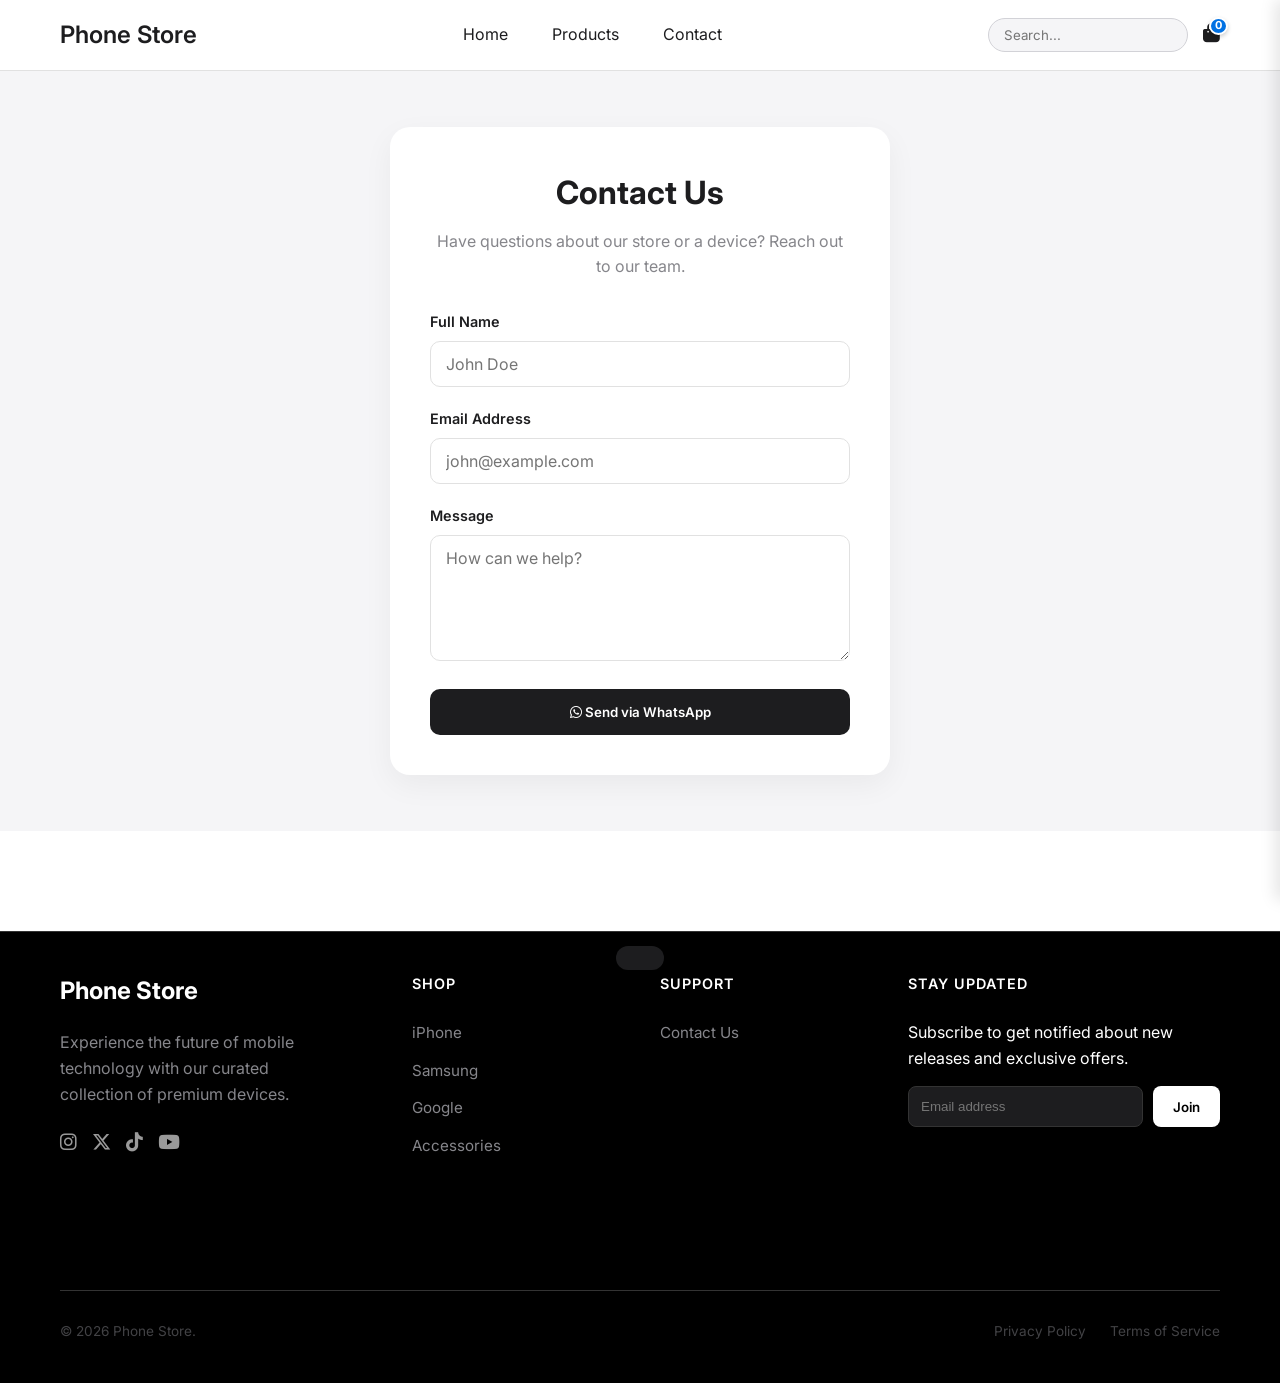
<file: contact.html>
<!DOCTYPE html>
<html lang="en">
<head>
    <meta charset="UTF-8">
    <meta name="viewport" content="width=device-width, initial-scale=1.0">
    <title>Contact Us | PixelGrid</title>
    <link href="https://fonts.googleapis.com/css2?family=Inter:wght@400;600&display=swap" rel="stylesheet">
    <link rel="stylesheet" href="https://cdnjs.cloudflare.com/ajax/libs/font-awesome/6.4.0/css/all.min.css">
    <link rel="stylesheet" href="style.css">
</head>
<body>

<nav class="navbar">
    <div class="nav-container">
        <h1 class="logo" onclick="window.location.href='index.html'" style="cursor:pointer;">Phone Store</h1>
        
        <div class="nav-links-wrapper" id="navLinks">
            <a href="index.html">Home</a>
            <a href="catalog.html">Products</a>
				<a href="contact.html">Contact</a>
        </div>

        <div class="nav-icons" style="display: flex; align-items: center; gap: 15px;">
            <div class="search-container">
                <input type="text" placeholder="Search..." onkeyup="handleLiveSearch(this.value)">
                <div id="searchDropdown" class="search-dropdown"></div>
            </div>
            
            <div class="nav-icons" style="display: flex; align-items: center; gap: 15px;">
    <div class="cart-icon" onclick="toggleCart()" style="cursor: pointer; position: relative;">
        <i class="fa-solid fa-bag-shopping" style="font-size: 1.2rem;"></i>
        <span id="cart-count" class="badge">0</span>
    </div>

    <div class="menu-toggle" onclick="toggleMobileMenu()" style="cursor: pointer;">
        <i class="fa-solid fa-bars" style="font-size: 1.2rem;"></i>
    </div>
</div>
        </div>
    </div>
</nav>

    <main class="contact-main">
        <div class="contact-container">
            <h2>Contact Us</h2>
            <p>Have questions about our store or a device? Reach out to our team.</p>
            
            <form id="whatsappContactForm" class="contact-form">
    <div class="form-group">
        <label for="name">Full Name</label>
        <input type="text" id="contactName" placeholder="John Doe" required>
    </div>
    
    <div class="form-group">
        <label for="email">Email Address</label>
        <input type="email" id="contactEmail" placeholder="john@example.com" required>
    </div>
    
    <div class="form-group">
        <label for="message">Message</label>
        <textarea id="contactMessage" rows="5" placeholder="How can we help?" required></textarea>
    </div>
    
    <button type="submit" class="submit-btn">
        <i class="fa-brands fa-whatsapp"></i> Send via WhatsApp
    </button>
</form>
        </div>
    </main>

    <footer class="footer">
    <div class="container">
        <div class="footer-grid">
            <div class="footer-col brand-col">
                <h2 class="footer-logo">Phone Store</h2>
                <p>Experience the future of mobile technology with our curated collection of premium devices.</p>
                <div class="social-links">
                    <a href="#"><i class="fa-brands fa-instagram"></i></a>
                    <a href="#"><i class="fa-brands fa-x-twitter"></i></a>
                    <a href="#"><i class="fa-brands fa-tiktok"></i></a>
                    <a href="#"><i class="fa-brands fa-youtube"></i></a>
                </div>
            </div>

            <div class="footer-col">
                <h4>Shop</h4>
                <ul>
                    <li><a href="catalog.html?brand=iPhone">iPhone</a></li>
                    <li><a href="catalog.html?brand=Samsung">Samsung</a></li>
                    <li><a href="catalog.html?brand=Google">Google</a></li>
                    <li><a href="catalog.html?brand=Wearable">Accessories</a></li>
                </ul>
            </div>

            <div class="footer-col">
                <h4>Support</h4>
                <ul>
                    <li><a href="contact.html">Contact Us</a></li>
                </ul>
            </div>

            <div class="footer-col newsletter-col">
                <h4>Stay Updated</h4>
                <p>Subscribe to get notified about new releases and exclusive offers.</p>
                <form class="newsletter-form">
                    <input type="email" placeholder="Email address" required>
                    <button type="submit">Join</button>
                </form>
            </div>
        </div>

        <div class="footer-bottom">
            <div class="footer-copy">
                &copy; 2026 Phone Store.
            </div>
            <div class="footer-legal">
                <a href="#">Privacy Policy</a>
                <a href="#">Terms of Service</a>
            </div>
        </div>
    </div>
</footer>

	 <div id="toastNotification" class="toast"></div>

	 <div id="cartSidebar" class="cart-sidebar">
    <div class="cart-header">
        <h3>Your Bag</h3>
        <button class="close-btn" onclick="toggleCart()"><i class="fa-solid fa-xmark" style="font-size: 1.2rem;"></i></button>
    </div>
    
    <div id="cartItems" class="cart-items-container">
        </div>

    <div class="cart-footer">
        <div class="cart-total">
            <span>Total:</span>
            <span id="cartTotalValue">$0.00</span>
        </div>
		  
		  
    <button onclick="clearCart()" class="clear-btn" style="">
        Clear Bag
    </button>
    
    <button class="btn-whatsapp" onclick="checkoutWhatsApp()">
        <i class="fa-brands fa-whatsapp" style="font-size: 1.2rem;"></i>
        Order via WhatsApp
    </button>

        <button class="checkout-btn" onclick="alert('Proceeding to Checkout...')">Checkout</button>
    </div>
</div>
<div id="cartOverlay" class="cart-overlay" onclick="toggleCart()"></div>
<div id="clearCartModal" class="modal-overlay">
    <div class="modal-content">
        <i class="fa-solid fa-trash-can" style="font-size: 40px; color: #ff3b30; margin-bottom: 15px;"></i>
        <h3>Empty your bag?</h3>
        <p>This will remove all items from your current selection.</p>
        <div class="modal-btns">
            <button class="btn-cancel" onclick="closeClearModal()">Cancel</button>
            <button class="btn-confirm-delete" onclick="executeClearCart()">Clear Bag</button>
        </div>
    </div>
</div>
    <script src="script.js"></script>
</body>
</html>
</file>
<file: style.css>
/* General Reset */
* {
    margin: 0;
    padding: 0;
    box-sizing: border-box;
}

:root {
    --primary-bg: #FFFFFF;
    --secondary-bg: #F5F5F7;
    --text-primary: #1D1D1F;
    --text-secondary: #86868B;
    --accent: #0066CC;
    --border-radius: 12px;
}

body {
    font-family: 'Inter', sans-serif;
    color: var(--text-primary);
    background-color: var(--primary-bg);
    line-height: 1.6;
}

body > .badge, 
body > #cart-count {
    display: none !important;
}

/* This class will be added to the body via JavaScript */
body.no-scroll {
    overflow: hidden;
    height: 100vh;
}

.container {
    max-width: 1200px;
    margin: 0 auto;
    padding: 0 20px;
}

/* Navigation */
.navbar {
    background: var(--primary-bg);
    border-bottom: 1px solid #e1e1e1;
    position: sticky;
    top: 0;
    z-index: 2000;
}

.nav-container {
    display: flex;
    justify-content: space-between;
    align-items: center;
    height: 70px;
    max-width: 1200px;
    margin: 0 auto;
    padding: 0 20px;
}

.logo {
    font-size: 24px;
    font-weight: 600;
    text-decoration: none;
    color: var(--text-primary);
}

.nav-links {
    display: flex;
    list-style: none;
    gap: 30px;
}

.nav-links a {
    text-decoration: none;
    color: var(--text-primary);
    font-weight: 400;
    font-size: 14px;
    transition: color 0.3s;
}

.nav-links a:hover {
    color: var(--accent);
}

.nav-icons {
    display: flex;
    gap: 20px;
    align-items: center;
}

.nav-icons i {
    font-size: 18px;
    color: var(--text-primary);
}

.hamburger {
    display: none;
    cursor: pointer;
}

.hamburger span {
    display: block;
    width: 25px;
    height: 3px;
    background: var(--text-primary);
    margin: 5px;
}

/* Hero Section */
.hero {
    background-color: var(--secondary-bg);
    padding: 100px 0;
}

.hero-wrapper {
    display: flex;
    align-items: center;
    gap: 50px;
}

.hero-content h1 {
    font-size: 56px;
    line-height: 1.1;
    margin-bottom: 15px;
}

.hero-content h2 {
    font-size: 24px;
    font-weight: 400;
    color: var(--text-secondary);
    margin-bottom: 30px;
}

.hero-btns {
    display: flex;
    gap: 15px;
}

.btn {
    padding: 12px 30px;
    border-radius: var(--border-radius);
    font-weight: 600;
    cursor: pointer;
    transition: 0.3s;
    font-size: 16px;
	 font-family: 'Inter', sans-serif;	
}

.btn-blue {
    background: var(--accent);
    color: #fff;
    border: none;
}

.btn-outline {
    background: transparent;
    border: 1px solid var(--text-secondary);
    color: var(--text-primary);
}

.btn:hover {
    transform: scale(1.03);
}

.hero-image img {
    width: 100%;
    max-width: 500px;
}

/* Trust Bar */
.trust-bar {
    background: var(--secondary-bg);
    padding: 40px 0;
    border-top: 1px solid #e1e1e1;
}

.trust-grid {
    display: grid;
    grid-template-columns: repeat(3, 1fr);
    gap: 20px;
}

.badge {
    display: flex;
    align-items: center;
    gap: 15px;
}

.badge i {
    font-size: 24px;
    color: var(--accent);
}

.badge h3 { font-size: 16px; }
.badge p { font-size: 14px; color: var(--text-secondary); }

/* Categories */
.section-title {
    text-align: center;
    font-size: 32px;
    margin: 60px 0 40px;
}

.category-grid {
    display: grid;
    grid-template-columns: repeat(4, 1fr);
    gap: 20px;
}

.cat-card {
    text-align: center;
    cursor: pointer;
    transition: 0.3s;
}

.cat-img {
    background: var(--secondary-bg);
    height: 120px;
    display: flex;
    align-items: center;
    justify-content: center;
    border-radius: var(--border-radius);
    margin-bottom: 10px;
}

.cat-img i { font-size: 40px; color: var(--text-primary); }

.cat-card:hover { transform: translateY(-5px); }

/* Products */
.product-grid {
    display: grid;
    grid-template-columns: repeat(4, 1fr);
    gap: 25px;
    margin-bottom: 80px;
}

.product-card {
    background: #fff;
    padding: 20px;
    border-radius: var(--border-radius);
    box-shadow: 0 4px 20px rgba(0,0,0,0.05);
    text-align: center;
    transition: 0.3s;
}

.product-card:hover { box-shadow: 0 10px 30px rgba(0,0,0,0.1); }

.product-card img {
    width: 100%;
    border-radius: 8px;
    margin-bottom: 15px;
}

.rating { color: #FFCC00; font-size: 12px; margin-bottom: 5px; }
.rating span { color: var(--text-secondary); margin-left: 5px; }

.price { font-weight: 600; margin-bottom: 15px; }

.btn-add {
    width: 100%;
    padding: 10px;
    border-radius: var(--border-radius);
    background: transparent;
    border: 1px solid var(--accent);
    color: var(--accent);
    font-weight: 600;
    cursor: pointer;
    transition: 0.3s;
	 font-family: 'Inter', sans-serif;
}

.btn-add:hover { background: var(--accent); color: #fff; }

/* Promo Banner */
.promo-banner {
    background: var(--accent);
    color: #fff;
    text-align: center;
    padding: 80px 0;
}

.countdown {
    display: flex;
    justify-content: center;
    gap: 20px;
    margin: 30px 0;
}

.time-box {
    background: #000;
    padding: 15px;
    border-radius: 8px;
    min-width: 80px;
}

.time-box span { font-size: 24px; font-weight: 600; display: block; }
.time-box p { font-size: 12px; text-transform: uppercase; opacity: 0.7; }

.btn-white {
    background: #fff;
    color: var(--accent);
    border: none;
}

/* Testimonials */
.testimonial-grid {
    display: grid;
    grid-template-columns: repeat(3, 1fr);
    gap: 20px;
    margin-bottom: 80px;
}

.test-card {
    background: var(--secondary-bg);
    padding: 30px;
    border-radius: var(--border-radius);
}

.quote { font-style: italic; margin: 15px 0; }
.author { font-weight: 600; }

/* Footer */
.footer {
    background: var(--text-primary);
    color: #fff;
    padding: 80px 0 40px;
}

.footer-grid {
    display: grid;
    grid-template-columns: repeat(4, 1fr);
    gap: 40px;
    padding-bottom: 60px;
}

.footer-col h4 { margin-bottom: 20px; }
.footer-col ul { list-style: none; }
.footer-col ul li { margin-bottom: 10px; }
.footer-col ul li a { color: var(--text-secondary); text-decoration: none; transition: 0.3s; }
.footer-col ul li a:hover { color: #fff; }

.socials { display: flex; gap: 15px; margin-top: 20px; }
.socials i { font-size: 20px; }

.input-group { display: flex; }
.input-group input {
    padding: 10px;
    border: none;
    border-radius: 6px 0 0 6px;
    outline: none;
    width: 100%;
}

.input-group button {
    background: var(--accent);
    color: #fff;
    border: none;
    padding: 10px 15px;
    border-radius: 0 6px 6px 0;
    cursor: pointer;
	     font-family: 'Inter', sans-serif;
}

.copyright {
    text-align: center;
    border-top: 1px solid #333;
    padding-top: 20px;
    color: var(--text-secondary);
    font-size: 14px;
}

/* Chat Widget */
.chat-widget {
    position: fixed;
    bottom: 30px;
    right: 30px;
    width: 60px;
    height: 60px;
    background: var(--accent);
    border-radius: 50%;
    display: flex;
    justify-content: center;
    align-items: center;
    color: #fff;
    font-size: 24px;
    box-shadow: 0 5px 15px rgba(0,102,204,0.3);
    cursor: pointer;
    z-index: 1001;
}

/* Responsiveness */
@media (max-width: 992px) {
    .hero-wrapper { flex-direction: column; text-align: center; }
    .hero-btns { justify-content: center; }
    .product-grid, .category-grid { grid-template-columns: repeat(2, 1fr); }
    .footer-grid { grid-template-columns: repeat(2, 1fr); }
}

@media (max-width: 768px) {
    .nav-links {
        display: none; /* In production, you'd toggle a class here */
        position: absolute;
        top: 70px;
        left: 0;
        width: 100%;
        background: #fff;
        flex-direction: column;
        padding: 20px;
        border-bottom: 1px solid #e1e1e1;
    }
    .nav-links.active { display: flex; }
    .hamburger { display: block; }
    .trust-grid, .testimonial-grid { grid-template-columns: 1fr; }
}

@media (max-width: 480px) {
    .hero-content h1 { font-size: 36px; }
    .product-grid, .category-grid { grid-template-columns: 1fr; }
    .footer-grid { grid-template-columns: 1fr; }
}

/* Ensure the grid expands for 40 items */
.product-grid {
    display: grid;
    grid-template-columns: repeat(auto-fill, minmax(250px, 1fr));
    gap: 30px;
    transition: all 0.4s ease;
}

/* Make sure images in dynamic cards fit perfectly */
.product-card img {
    height: 220px;
    object-fit: contain;
    background: var(--secondary-bg);
    margin-bottom: 15px;
}

.search-container input {
    padding: 8px 15px;
    border-radius: 20px;
    border: 1px solid #d2d2d7;
    background: #f5f5f7;
    width: 200px;
    transition: width 0.3s ease;
    font-family: 'Inter', sans-serif;
}

.search-container input:focus {
    width: 280px;
    outline: none;
    border-color: var(--accent);
}

.search-results-dropdown {
    position: absolute;
    top: 100%;
    left: 0;
    width: 100%;
    background: white;
    border-radius: 8px;
    box-shadow: 0 10px 25px rgba(0,0,0,0.1);
    z-index: 1000;
    max-height: 400px;
    overflow-y: auto;
    display: none; /* Hidden by default */
}

.dropdown-item {
    padding: 10px 15px;
    display: flex;
    align-items: center;
    gap: 10px;
    cursor: pointer;
    border-bottom: 1px solid #f5f5f7;
}

.dropdown-item:hover {
    background: #f5f5f7;
}

.product-grid {
    display: grid;
    grid-template-columns: repeat(auto-fill, minmax(280px, 1fr));
    gap: 30px;
}

/* Ensure the cards look premium */
.product-card {
    background: white;
    border-radius: 12px;
    padding: 20px;
    box-shadow: 0 4px 12px rgba(0,0,0,0.05);
    transition: transform 0.3s ease;
}

.product-card:hover {
    transform: translateY(-5px);
}

.nav-links {
    display: flex;
    list-style: none;
    gap: 20px;
    margin: 0 20px;
}

.nav-links li a {
    text-decoration: none;
    color: var(--text-primary);
    font-weight: 500;
    transition: color 0.3s ease;
}

.nav-links li a:hover {
    color: var(--accent);
}

/* Ensure the container stays aligned */
.nav-container {
    display: flex;
    justify-content: space-between;
    align-items: center;
    max-width: 1200px;
    margin: 0 auto;
    padding: 0 20px;
    height: 70px;
}

.breadcrumbs a:hover {
    color: var(--accent) !important;
    text-decoration: underline !important;
}

/* Optional: Add a subtle animation to the breadcrumb as it loads */
.breadcrumb-container {
    animation: fadeIn 0.5s ease-in;
}

@keyframes fadeIn {
    from { opacity: 0; }
    to { opacity: 1; }
}

.dropdown-item img {
    width: 40px;
    height: 40px;
    object-fit: contain;
}

@media (max-width: 768px) {
    .product-detail-wrapper {
        grid-template-columns: 1fr !important;
        gap: 30px !important;
    }
    #productName {
        font-size: 32px !important;
    }
}

/* Forces the cart badge to be visible and correctly styled */
#cart-count {
    z-index: 10;
    min-width: 18px;
    height: 18px;
    display: flex;
    align-items: center;
    justify-content: center;
    box-shadow: 0 2px 4px rgba(0,0,0,0.2);
}

.nav-icons {
    display: flex;
    align-items: center;
}

/* Sidebar Styles */
.cart-sidebar {
    position: fixed;
    top: 0;
    right: -400px; /* Hidden by default */
    width: 400px;
    height: 100%;
    background: white;
    box-shadow: -5px 0 15px rgba(0,0,0,0.1);
    z-index: 2000;
    transition: 0.3s ease-in-out;
    display: flex;
    flex-direction: column;
}

.cart-sidebar.active {
    right: 0; /* Slide in */
}

.cart-overlay {
    position: fixed;
    top: 0;
    left: 0;
    width: 100%;
    height: 100%;
    background: rgba(0,0,0,0.5);
    display: none;
    z-index: 1999;
}

.cart-overlay.active {
    display: block;
}

@media (max-width: 480px) {
    .cart-sidebar {
        width: 100%; /* Fill the screen on mobile */
        right: -100%;
    }
}

/* Sidebar Internal Layout */
.cart-header { padding: 20px; border-bottom: 1px solid #eee; display: flex; justify-content: space-between; align-items: center; }
.cart-items-container { flex: 1; overflow-y: auto; padding: 20px; }
.cart-footer { padding: 20px; border-top: 1px solid #eee; background: #fafafa; }

.cart-item { display: flex; gap: 15px; margin-bottom: 20px; align-items: center; }
.cart-item img { width: 60px; height: 60px; object-fit: contain; border-radius: 8px; }
.cart-item-info h4 { font-size: 0.9rem; margin-bottom: 5px; }
.remove-item { color: red; font-size: 0.8rem; cursor: pointer; border: none; background: none; }

.checkout-btn {
    width: 100%;
    padding: 15px;
    background: var(--accent);
    color: white;
    border: none;
    border-radius: 8px;
    font-weight: 600;
    cursor: pointer;
    margin-top: 10px;
	 transition:0.2s;
	 font-family: 'Inter', sans-serif;
}

.checkout-btn:hover{
	 transform:scale(1.02)
}

/* Toast Notification Style */
.toast {
    position: fixed;
    bottom: 30px;
    left: 50%;
    transform: translateX(-50%) translateY(100px); /* Hidden below screen */
    background: #1d1d1f; /* Dark premium background */
    color: white;
    padding: 12px 24px;
    border-radius: 50px;
    font-weight: 500;
    box-shadow: 0 4px 12px rgba(0,0,0,0.15);
    z-index: 3000;
    transition: transform 0.4s cubic-bezier(0.175, 0.885, 0.32, 1.275);
    display: flex;
    align-items: center;
    gap: 10px;
}

.cart-item-clickable:hover h4 {
    color: var(--accent);
    text-decoration: underline;
}

.cart-item-clickable:hover img {
    opacity: 0.8;
}

/* Class to show the toast */
.toast.show {
    transform: translateX(-50%) translateY(0);
}

/* This forces the items into a responsive grid instead of a long line */
#product-grid, .product-grid {
    display: grid !important;
    grid-template-columns: repeat(auto-fill, minmax(250px, 1fr));
    gap: 25px;
    padding: 20px 0;
    width: 100%;
}

.modal-overlay {
    position: fixed;
    top: 0;
    left: 0;
    width: 100%;
    height: 100%;
    background: rgba(0, 0, 0, 0.6);
    display: none; /* Hidden by default */
    align-items: center;
    justify-content: center;
    z-index: 4000; /* Higher than sidebar */
    backdrop-filter: blur(4px);
}

.modal-overlay.active { display: flex; }

.modal-content {
    background: white;
    padding: 30px;
    border-radius: 20px;
    width: 90%;
    max-width: 400px;
    text-align: center;
    box-shadow: 0 10px 30px rgba(0,0,0,0.2);
    transform: scale(0.8);
    transition: 0.3s cubic-bezier(0.175, 0.885, 0.32, 1.275);
}

.modal-overlay.active .modal-content { transform: scale(1); }

.modal-btns {
    display: flex;
    gap: 10px;
    margin-top: 25px;
}

.btn-cancel {
    flex: 1;
    padding: 12px;
    border: none;
    background: #eee;
    border-radius: 10px;
    cursor: pointer;
    font-weight: 600;
}

.btn-confirm-delete {
    flex: 1;
    padding: 12px;
    border: none;
    background: #ff3b30;
    color: white;
    border-radius: 10px;
    cursor: pointer;
    font-weight: 600;
}

.chip {
    padding: 8px 16px;
    border: 1px solid #ddd;
    border-radius: 50px;
    font-size: 0.85rem;
    cursor: pointer;
    transition: all 0.2s ease;
    background: white;
}

.chip:hover {
    border-color: #0071e3;
}

.chip.active {
    background: #0071e3;
    color: white;
    border-color: #0071e3;
}

/* Container for the dropdown to add a custom arrow */
.option-group select {
    appearance: none; /* Removes default browser styling */
    -webkit-appearance: none;
    width: 100%;
    padding: 12px 16px;
    font-size: 1rem;
    font-family: inherit;
    color: #1d1d1f;
    background-color: #f5f5f7; /* Light gray background */
    border: 1px solid #d2d2d7;
    border-radius: 12px;
    cursor: pointer;
    background-image: url("data:image/svg+xml,%3Csvg xmlns='http://www.w3.org/2000/svg' width='12' height='12' fill='%2386868b' viewBox='0 0 16 16'%3E%3Cpath d='M7.247 11.14 2.451 5.658C1.885 5.013 2.345 4 3.204 4h9.592a1 1 0 0 1 .753 1.659l-4.796 5.48a1 1 0 0 1-1.506 0z'/%3E%3C/svg%3E");
    background-repeat: no-repeat;
    background-position: calc(100% - 16px) center;
    transition: all 0.2s ease;
}

.option-group select:hover {
    background-color: #e8e8ed;
    border-color: #86868b;
}

.option-group select:focus {
    outline: none;
    border-color: #0071e3; /* Blue border on click */
    box-shadow: 0 0 0 4px rgba(0, 113, 227, 0.1);
}

.btn-whatsapp{
	 width: 100%;
	 padding: 16px;
	 background: #25D366;
	 color: white;
	 border: none;
	 border-radius:7px;
	 font-weight: 700;
	 font-size: 1rem;
	 cursor: pointer;
	 display: flex;
	 align-items: center;
	 justify-content: center;
	 gap: 10px;
	 transition: transform 0.2s;
	 font-family: 'Inter', sans-serif;
}

.btn-whatsapp:hover{
	 transform:scale(1.02)
}

.clear-btn{
	 width: 100%;
	 background: none;
	 border: 1px solid #ff3b30;
	 color: #ff3b30;
	 padding: 10px;
	 border-radius: 8px;
	 margin: 10px 0px 10px 0px ;
	 cursor: pointer;
	 font-weight: 600;
	 transition:0.2s;
	 font-family: 'Inter', sans-serif;
}

.clear-btn:hover{
	 background:#ff3b30;
	 color:white;
}

/* Mobile View: 2 Columns */
@media (max-width: 600px) {
    #product-grid {
        display: grid;
        grid-template-columns: repeat(2, 1fr); /* Forces 2 equal columns */
        gap: 10px; /* Reduces space between cards to fit better */
        padding: 10px;
    }

    .product-card {
        padding: 10px; /* Smaller padding inside cards for mobile */
    }

    .product-card h3 {
        font-size: 0.9rem; /* Shrink text slightly so it doesn't wrap weirdly */
    }

    .btn-add {
        font-size: 0.8rem; /* Make the button text fit the smaller cards */
        padding: 8px 5px;
    }
}

/* --- Desktop Logic --- */
.menu-toggle {
    display: none; /* Hide hamburger on desktop */
    font-size: 1.5rem;
    cursor: pointer;
    margin-left: 15px;
}

/* --- Mobile Responsive Logic --- */
/* 1. Ensure the hamburger is hidden on desktop */
.menu-toggle {
    display: none;
    font-size: 1.5rem;
    cursor: pointer;
}

/* 2. Responsive Rules */
@media (max-width: 768px) {
    .menu-toggle {
        display: block; /* Show hamburger only on small screens */
    }

    /* Keep search/cart visible, but hide the text links */
    .nav-links-wrapper {
        display: none; 
        flex-direction: column;
        position: absolute;
        top: 70px; /* Adjust to match your navbar height */
        left: 0;
        width: 100%;
        background: white;
        border-bottom: 1px solid #eee;
        z-index: 1000;
    }

    /* When JavaScript adds the 'active' class, show the menu */
    .nav-links-wrapper.active {
        display: flex;
    }

    .nav-links-wrapper a {
        padding: 15px 20px;
        color: #1d1d1f;
        text-decoration: none;
        border-bottom: 1px solid #f5f5f7;
    }

	 .nav-icons {
    display: flex;
    align-items: center; /* This forces vertical centering */
    gap: 20px;
}

.menu-toggle {
    display: flex;
    align-items: center; /* Centers the icon inside its own div */
    justify-content: center;
    height: 100%;
}
}

    .nav-links-wrapper a {
        padding: 15px 20px;
        color: #1d1d1f;
        text-decoration: none;
		  transition:0.3s;
    }
.nav-links-wrapper a:hover{
	 font-weight:900
}

/* Professional Cart Badge */
.badge {
    position: absolute;
    top: -5px;      /* Moves it slightly above the bag */
    right: -8px;    /* Moves it slightly to the right of the bag */
    background-color: #0071e3; /* Apple-style Blue */
    color: white;
    font-size: 11px;
    font-weight: 700;
    min-width: 18px;
    height: 18px;
    border-radius: 50%; /* Makes it a perfect circle */
    display: flex;
    align-items: center;
    justify-content: center;
    padding: 0 4px;
    border: 2px solid #ffffff; /* Adds a clean white ring around the badge */
    box-shadow: 0 2px 4px rgba(0,0,0,0.1);
    pointer-events: none; /* Prevents the badge from interfering with clicks */
    transition: transform 0.2s ease-in-out;
}

/* Optional: Slight pop effect when items are added */
.badge.pop {
    transform: scale(1.2);
}

/* 1. Hide hamburger on Desktop */
.menu-toggle {
    display: none;
    cursor: pointer;
    font-size: 1.4rem;
}
@media (max-width: 768px) {
    .nav-links-wrapper {
        display: flex;            /* Keep it flex so links stay in a column */
        flex-direction: column;
        position: absolute;
        top: 70px;
        left: 0;
        width: 100%;
        background: white;
        z-index: 1000;
        
        /* THE ANIMATION SETUP */
        max-height: 0;            /* Start closed */
        overflow: hidden;         /* Hide text while closed */
        opacity: 0;               /* Invisible */
        transition: max-height 0.4s ease-in-out, opacity 0.3s ease;
    }

    /* This triggers when you click the hamburger */
    .nav-links-wrapper.active {
        max-height: 400px;        /* Set this higher than the total height of links */
        opacity: 1;               /* Fade in */
        border-bottom: 1px solid #eee;
    }

    .nav-links-wrapper a {
        padding: 15px 20px;
        width: 100%;
        border-bottom: 1px solid #f5f5f7;
        opacity: 0;
        transform: translateY(-10px);
        transition: all 0.3s ease;
    }

    /* Optional: Links fade in slightly after the menu drops */
    .nav-links-wrapper.active a {
        opacity: 1;
        transform: translateY(0);
    }
}



/* 1. Hide it on Desktop by default */
.menu-toggle {
    display: none; 
}

@media (max-width: 768px) {
    /* 2. Force it to show on Mobile */
    .menu-toggle {
        display: flex !important; 
        align-items: center;
        justify-content: center;
        color: #1d1d1f;
    }

    /* 3. Ensure the dropdown container is ready for the animation */
    .nav-links-wrapper {
        display: flex;
        flex-direction: column;
        position: absolute;
        top: 70px; /* Aligns right under the navbar */
        left: 0;
        width: 100%;
        background: white;
        z-index: 1000;
        
        /* Animation properties */
        max-height: 0;
        overflow: hidden;
        opacity: 0;
        transition: max-height 0.4s ease-in-out, opacity 0.3s ease;
    }

    /* 4. The 'active' class that your JS toggles */
    .nav-links-wrapper.active {
        max-height: 400px; /* Grows the height to show links */
        opacity: 1;
        border-bottom: 1px solid #eee;
    }

	 .nav-container{
	 	 display:flex;
		 flex-direction:column;
		 padding:20px;
		 height:auto;
	 }

	 .search-container input{
	 	 margin-top:10px
	 }
}

/* Ensure the overlay is COMPLETELY gone by default */
.nav-overlay {
    position: fixed;
    top: 70px;
    left: 0;
    width: 100%;
    height: 100vh;
    background: rgba(0, 0, 0, 0.4);
    z-index: 999;
    
    /* THE FIX */
    display: none; /* Physically removes it from the corner */
    opacity: 0;
    pointer-events: none;
    transition: opacity 0.3s ease;
}

/* Show it only when the menu is active */
.nav-links-wrapper.active ~ .nav-overlay {
    display: block; /* Bring it back into existence */
    opacity: 1;
    pointer-events: auto;
}

.close-btn{
	 padding:5px;
	 background:none;
	 border:none;
	 transition:0.5s
}

.close-btn:hover{
	 cursor:pointer;
	 transform:scale(1.2)
}

.menu-toggle {
    position: relative;
    z-index: 2001; /* Must be higher than nav-links-wrapper z-index */
    display: none; /* Stays hidden on desktop */
}

@media (max-width: 768px) {
    .menu-toggle {
        display: flex !important;
    }
	 .purchase-controls{
	 display:flex;
	 flex-direction:column;
	aling-items:left;
}
}

/* Contact Page Specific */
.contact-main {
    min-height: calc(100vh - 140px); /* Centers between Nav and Footer */
    display: flex;
    align-items: center;
    justify-content: center;
    background-color: var(--secondary-bg);
    padding: 40px 20px;
}

.contact-container {
    background: white;
    padding: 40px;
    border-radius: 20px;
    box-shadow: 0 10px 30px rgba(0,0,0,0.05);
    width: 100%;
    max-width: 500px;
    text-align: center;
}

.contact-container h2 {
    font-size: 2rem;
    margin-bottom: 10px;
}

.contact-container p {
    color: var(--text-secondary);
    margin-bottom: 30px;
}

.contact-form {
    text-align: left;
}

.form-group {
    margin-bottom: 20px;
}

.form-group label {
    display: block;
    font-weight: 600;
    margin-bottom: 8px;
    font-size: 0.9rem;
}

.form-group input, 
.form-group textarea {
    width: 100%;
    padding: 12px 15px;
    border: 1px solid #e1e1e1;
    border-radius: 10px;
    font-family: inherit;
    font-size: 1rem;
    transition: border-color 0.3s ease;
}

.form-group input:focus, 
.form-group textarea:focus {
    outline: none;
    border-color: var(--accent);
}

.submit-btn {
    width: 100%;
    background: var(--text-primary);
    color: white;
    padding: 15px;
    border: none;
    border-radius: 10px;
    font-weight: 600;
    cursor: pointer;
    transition:0.3s;
}

.submit-btn:hover {
    opacity: 0.9;
	 background:#25D366;
	 font-family: 'Inter', sans-serif;
}

button{
    font-family: 'Inter', sans-serif;
}

.brands-section {
    padding: 60px 0;
    background-color: var(--primary-bg);
}

.section-title {
    text-align: center;
    margin-bottom: 40px;
    font-size: 2rem;
    font-weight: 600;
}

.brand-grid {
    display: grid;
    grid-template-columns: repeat(auto-fit, minmax(150px, 1fr));
    gap: 20px;
}

.brand-card {
    background: var(--secondary-bg);
    padding: 30px;
    border-radius: var(--border-radius);
    display: flex;
    flex-direction: column;
    align-items: center;
    justify-content: center;
    cursor: pointer;
    transition: all 0.3s ease;
    border: 1px solid transparent;
}

.brand-card:hover {
    background: white;
    box-shadow: 0 10px 20px rgba(0,0,0,0.05);
    transform: translateY(-5px);
    border-color: var(--accent);
}

.brand-logo {
    font-size: 2.5rem;
    margin-bottom: 15px;
    color: var(--text-primary);
}

.brand-card span {
    font-weight: 600;
    color: var(--text-primary);
}

/* Specific styling for the Samsung SVG within the logo container */
.logo-samsung {
    display: flex;
    align-items: center;
    justify-content: center;
    padding: 0 10px; /* Gives the logo a little breathing room on the sides */
}

.logo-samsung svg {
    /* Ensure the logo never gets wider than its container */
    max-width: 100%;
    /* Keep the height auto to preserve aspect ratio */
    height: auto; 
}

/* Product Info Layout */
.brand-tag {
    color: var(--accent);
    font-size: 0.75rem;
    font-weight: 700;
    text-transform: uppercase;
    letter-spacing: 1px;
    margin-bottom: 4px;
}

.product-name {
    font-size: 1.1rem;
    margin-bottom: 8px;
    height: 2.4em; /* Keeps cards aligned even with long names */
    overflow: hidden;
}

.rating {
    font-size: 0.85rem;
    color: #ff9500; /* Star Gold */
    margin-bottom: 12px;
}

.price {
    font-size: 1.25rem;
    font-weight: 600;
    color: var(--text-primary);
}

/* The New Button */
.full-add-btn {
    width: 100%;
    padding: 12px;
    margin-top: 15px;
    background: var(--text-primary);
    color: white;
    border: none;
    border-radius: 8px;
    font-weight: 600;
    cursor: pointer;
    transition: background 0.3s ease;
}

.full-add-btn:hover {
    background: #333;
}

.product-image img {
    width: 100%;
    height: 220px;
    object-fit: cover;
    border-radius: 8px;
    margin-bottom: 10px;
}

.product-card {
    background: white;
    border-radius: 16px;
    padding: 15px;
    transition: transform 0.3s ease, box-shadow 0.3s ease;
    border: 1px solid #eee;
}

.product-card:hover {
    transform: translateY(-5px);
    box-shadow: 0 12px 24px rgba(0,0,0,0.08);
}

.product-image-box {
    width: 100%;
    height: 200px;
    overflow: hidden;
    border-radius: 12px;
    margin-bottom: 12px;
    cursor: pointer;
}

.product-image-box img {
    width: 100%;
    height: 100%;
    object-fit: cover;
}

.add-to-cart-btn {
    width: 100%;
    background-color: var(--text-primary);
    color: white;
    border: none;
    padding: 12px;
    border-radius: 10px;
    font-weight: 600;
    margin-top: 15px;
    cursor: pointer;
    transition: background 0.2s;
}

.add-to-cart-btn:hover {
    background-color: #333;
}

.brand-tag {
    color: var(--accent);
    font-weight: bold;
    font-size: 0.75rem;
    text-transform: uppercase;
}

.rating-stars {
    color: #f39c12;
    font-size: 0.9rem;
    margin: 5px 0;
}

.card-buttons {
    display: flex;
    flex-direction: column;
    gap: 8px;
    margin-top: 15px;
}

/* Primary Button (Add to Bag) */
.add-to-cart-btn {
    width: 100%;
    background-color: var(--text-primary);
    color: white;
    border: none;
    padding: 10px;
    border-radius: 8px;
    font-weight: 600;
    cursor: pointer;
    transition: opacity 0.2s;
}

/* Secondary Button (View Details) */
.view-product-btn {
    width: 100%;
    background-color: transparent;
    color: var(--text-primary);
    border: 1px solid #ddd;
    padding: 10px;
    border-radius: 8px;
    font-weight: 500;
    cursor: pointer;
    transition: all 0.2s;
}

.view-product-btn:hover {
    background-color: #f5f5f7;
    border-color: var(--text-primary);
}

.btn-whatsapp-direct{
	 padding:16px;
	 border:none;
	 border-radius:10px;
	 background:#25D366;
	 color:white;
	 font-weight:700
}

.btn-whatsapp-direct:hover{
	 cursor:pointer;
}

.brand-logo i {
    font-size: 2.5rem;
    color: var(--text-primary); /* Keeps it black to match the theme */
    transition: transform 0.3s ease;
}

.brand-card:hover .brand-logo i {
    transform: scale(1.1); /* Subtle grow effect on hover */
}

.search-container {
    position: relative; /* This keeps the dropdown attached to the bar */
    width: 100%;
    max-width: 300px;
}

.search-dropdown {
    position: absolute;
    top: 100%;
    left: 0;
    width: 100%;
    background: white;
    border: 1px solid #ddd;
    border-radius: 8px;
    box-shadow: 0 10px 25px rgba(0,0,0,0.1);
    z-index: 1000;
    display: none;
    
    /* FIX: Prevents results from going past the screen */
    max-height: 400px;
    overflow-y: auto; 
}

.dropdown-item {
    display: flex;
    align-items: center;
    gap: 12px;
    padding: 10px;
    border-bottom: 1px solid #f0f0f0;
    cursor: pointer;
    transition: background 0.2s;
}

.dropdown-item:hover {
    background-color: #f9f9f9;
}

.dropdown-item img {
    width: 40px;
    height: 40px;
    object-fit: contain;
    background: #f5f5f7;
    border-radius: 4px;
}

.footer {
    background-color: #000; /* Solid black to match your B&W theme */
    color: #fff;
    padding:40px;
    margin-top: 100px;
    border-top: 1px solid #333;
}

.footer-grid {
    display: grid;
    grid-template-columns: 1.5fr 1fr 1fr 1.5fr;
    gap: 40px;
    margin-bottom: 60px;
}

.footer-col h4 {
    color: #fff;
    font-size: 0.9rem;
    font-weight: 600;
    margin-bottom: 25px;
    text-transform: uppercase;
    letter-spacing: 1px;
}

.footer-col ul {
    list-style: none;
    padding: 0;
}

.footer-col ul li {
    margin-bottom: 12px;
}

.footer-col ul li a {
    color: #86868b; /* Apple-style grey link */
    text-decoration: none;
    font-size: 0.95rem;
    transition: color 0.3s ease;
}

.footer-col ul li a:hover {
    color: #fff;
}

.brand-col p {
    color: #86868b;
    line-height: 1.6;
    margin: 20px 0;
    max-width: 280px;
}

/* Social Icons */
.social-links {
    display: flex;
    gap: 15px;
}

.social-links a {
    color: #fff;
    font-size: 1.2rem;
    opacity: 0.6;
    transition: opacity 0.3s;
}

.social-links a:hover {
    opacity: 1;
}

/* Newsletter Form */
.newsletter-form {
    display: flex;
    gap: 10px;
    margin-top: 15px;
}

.newsletter-form input {
    flex: 1;
    background: #1d1d1f;
    border: 1px solid #333;
    padding: 12px;
    border-radius: 8px;
    color: #fff;
    outline: none;
}

.newsletter-form button {
    background: #fff;
    color: #000;
    border: none;
    padding: 0 20px;
    border-radius: 8px;
    font-weight: 600;
    cursor: pointer;
    transition: transform 0.2s;
}

.newsletter-form button:hover {
    transform: scale(1.05);
}

/* Bottom Bar */
.footer-bottom {
    border-top: 1px solid #333;
    padding-top: 30px;
    display: flex;
    justify-content: space-between;
    align-items: center;
    color: #424245;
    font-size: 0.85rem;
}

.footer-legal a {
    color: #424245;
    text-decoration: none;
    margin-left: 20px;
}

/* Responsive Footer */
@media (max-width: 992px) {
    .footer-grid {
        grid-template-columns: 1fr 1fr;
    }
}

@media (max-width: 576px) {
    .footer-grid {
        grid-template-columns: 1fr;
    }
}

.hero {
    padding: 120px 0 80px;
    background: #fbfbfd;
    overflow: hidden;
}

.hero-wrapper {
    display: grid;
    grid-template-columns: 1fr 1fr;
    align-items: center;
    gap: 60px;
}

.hero-tag {
    color: #007aff;
    font-weight: 700;
    text-transform: uppercase;
    letter-spacing: 1.5px;
    font-size: 0.8rem;
    display: block;
    margin-bottom: 15px;
}

.hero-content h1 {
    font-size: 4rem;
    line-height: 1.1;
    margin-bottom: 25px;
    color: #1d1d1f;
}

.hero-content p {
    font-size: 1.25rem;
    color: #86868b;
    margin-bottom: 40px;
    max-width: 500px;
}

/* Stats Row */
.hero-stats {
    display: flex;
    gap: 30px;
    margin-top: 50px;
    padding-top: 30px;
    border-top: 1px solid #e5e5e5;
}

.stat-item {
    display: flex;
    align-items: center;
    gap: 10px;
    font-size: 0.85rem;
    font-weight: 600;
    color: #1d1d1f;
}

.stat-item i {
    color: #007aff;
}

/* Lively Image Section */
.hero-image {
    position: relative;
    display: flex;
    justify-content: center;
}

.image-bg-blob {
    position: absolute;
    width: 500px;
    height: 500px;
    background: linear-gradient(135deg, #e0f2ff 0%, #ffffff 100%);
    border-radius: 50%;
    z-index: 1;
    filter: blur(40px);
}

.hero-image img {
    position: relative;
    z-index: 2;
    width: 100%;
    max-width: 450px;
    filter: drop-shadow(0 20px 50px rgba(0,0,0,0.1));
    animation: floatPhone 6s ease-in-out infinite;
}

/* Floating UI Element */
.floating-card {
    position: absolute;
    bottom: 40px;
    right: 10%;
    background: white;
    padding: 15px 25px;
    border-radius: 16px;
    box-shadow: 0 15px 35px rgba(0,0,0,0.1);
    display: flex;
    align-items: center;
    gap: 15px;
    z-index: 3;
}

.card-icon {
    width: 40px;
    height: 40px;
    background: #007aff;
    color: white;
    border-radius: 10px;
    display: flex;
    align-items: center;
    justify-content: center;
}

.card-label { font-size: 0.75rem; color: #86868b; margin: 0; }
.card-val { font-size: 1rem; font-weight: 700; color: #1d1d1f; margin: 0; }

@keyframes floatPhone {
    0%, 100% { transform: translateY(0); }
    50% { transform: translateY(-20px); }
}

/* Responsive */
@media (max-width: 992px) {
    .hero-wrapper { grid-template-columns: 1fr; text-align: center; }
    .hero-content p { margin: 0 auto 40px; }
    .hero-stats { justify-content: center; }
    .hero-content h1 { font-size: 3rem; }
}

.hero-btns a{
	 text-decoration:none;
}

@media (max-width: 576px) {
    /* 1. Remove side padding from the main sections */
    .container, 
    .product-grid-section {
        padding-left: 0 !important;
        padding-right: 0 !important;
        width: 100% !important;
        max-width: 100% !important;
    }

    /* 2. Tighten the grid to the edges */
    .product-grid {
        gap: 1px; /* Creates a thin, elegant divider line between cards */
        padding: 0;
        grid-template-columns: 1fr 1fr; /* Two cards side-by-side */
    }

    /* 3. Remove border-radius on cards for a seamless edge-to-edge look */
    .product-card {
        border-radius: 0;
        border: none;
        border-bottom: 1px solid #eee;
        border-right: 1px solid #eee;
        margin: 0;
    }

    /* 4. Ensure images fill their boxes perfectly */
    .product-image-box {
        border-radius: 0;
        height: 180px; /* Uniform height for a clean grid */
    }
}

@media (max-width: 576px) {
    /* 1. Force the grid to be one single column */
    #product-grid, 
    .product-grid {
        display: grid !important;
        grid-template-columns: 1fr !important; /* Forces 1 item per row */
        gap: 30px !important; /* Adds professional spacing between big cards */
        padding: 20px !important; /* Breathing room so it's not literally touching the glass */
        width: 100% !important;
    }

    /* 2. Make the card fill the whole width */
    .product-card {
        width: 100% !important;
        max-width: 100% !important;
        margin: 0 auto !important;
    }

    /* 3. Make the image box taller to look better in a wide card */
    .product-image-box {
        height: 320px !important; /* Makes the placeholder gallery look like a large poster */
        width: 100% !important;
    }

    /* 4. Ensure the container isn't restricting the width */
    .container {
        padding-left: 20px !important;
        padding-right: 20px !important;
        width: 100% !important;
    }
}

.hero-image img{
	 width:70%
}
.card-buttons {
    display: flex;
    flex-direction: column; /* Stacks buttons for a "busy" mobile look */
    gap: 10px;
    margin-top: 15px;
}

.btn-whatsapp {
    background-color: #25D366;
    color: white !important;
    text-decoration: none;
    display: flex;
    align-items: center;
    justify-content: center;
    gap: 8px;
    padding: 12px;
    border-radius: 8px;
    font-weight: 600;
    font-size: 0.9rem;
    transition: 0.3s;
}

.btn-whatsapp:hover {
    background-color: #128C7E;
    transform: translateY(-2px);
}

.btn-whatsapp:active {
    transform: scale(0.95);
}

.trust-bar {
    padding: 60px 0;
    background-color: #ffffff;
    border-bottom: 1px solid #f2f2f2;
}

.trust-wrapper {
    display: grid;
    grid-template-columns: repeat(4, 1fr);
    gap: 30px;
}

.trust-item {
    display: flex;
    flex-direction: column;
    align-items: flex-start;
    padding: 20px;
    transition: transform 0.3s ease;
}

/* Lively Hover Effect for Client Demo */
.trust-item:hover {
    transform: translateY(-5px);
}

.trust-icon {
    width: 50px;
    height: 50px;
    background: #f5f5f7; /* Light Apple-style grey */
    border-radius: 12px;
    display: flex;
    align-items: center;
    justify-content: center;
    margin-bottom: 20px;
    color: #0071e3; /* Premium Blue */
    font-size: 1.4rem;
}

.trust-text h4 {
    font-size: 1.1rem;
    font-weight: 600;
    color: #1d1d1f;
    margin-bottom: 8px;
}

.trust-text p {
    font-size: 0.9rem;
    color: #86868b;
    line-height: 1.5;
    margin: 0;
}

/* Mobile Responsiveness: Edge-to-Edge Single Column */
@media (max-width: 768px) {
    .trust-wrapper {
        grid-template-columns: 1fr; /* Single column on mobile for "Busy" feel */
        gap: 10px;
        padding: 0 20px;
    }
    
    .trust-item {
        flex-direction: row; /* Horizontal layout on mobile to save vertical space */
        align-items: center;
        gap: 20px;
        background: #fbfbfd;
        border-radius: 15px;
        margin-bottom: 10px;
    }
    
    .trust-icon {
        margin-bottom: 0;
        min-width: 50px;
    }
}
</file>
